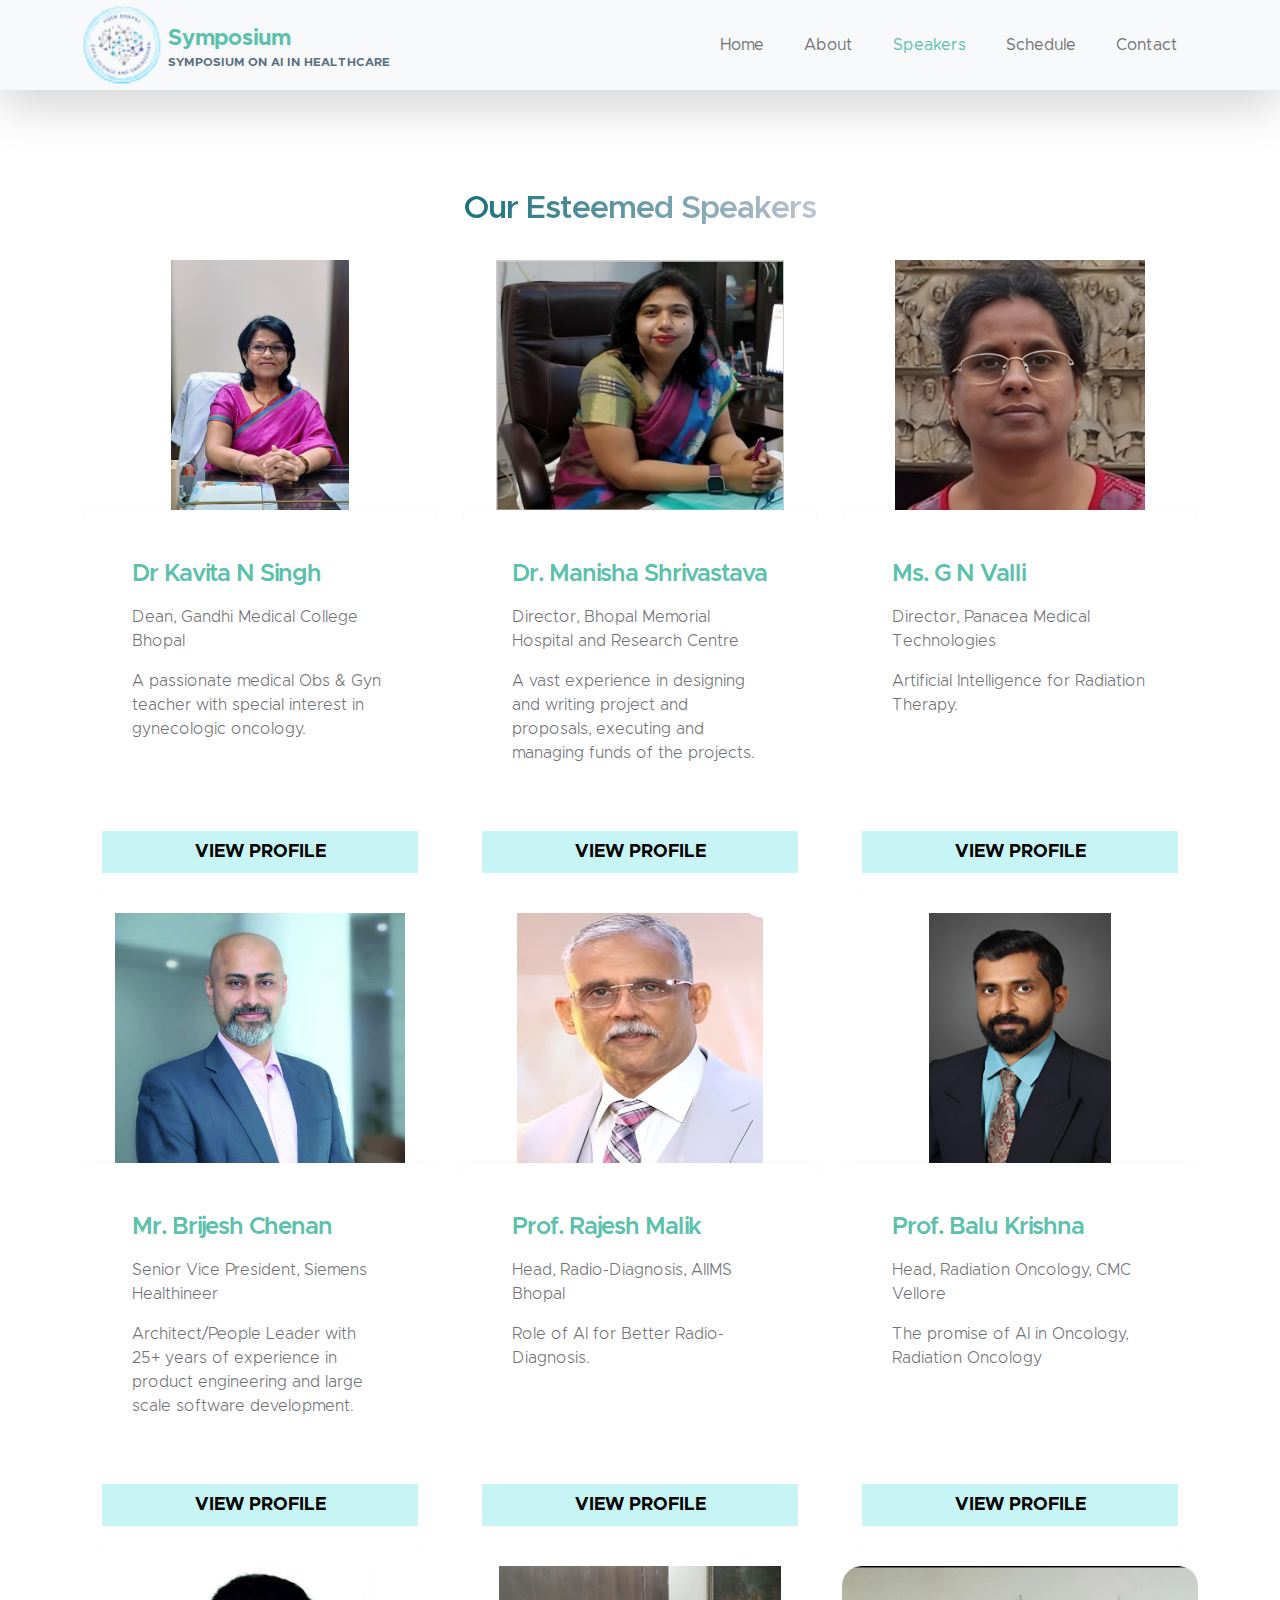
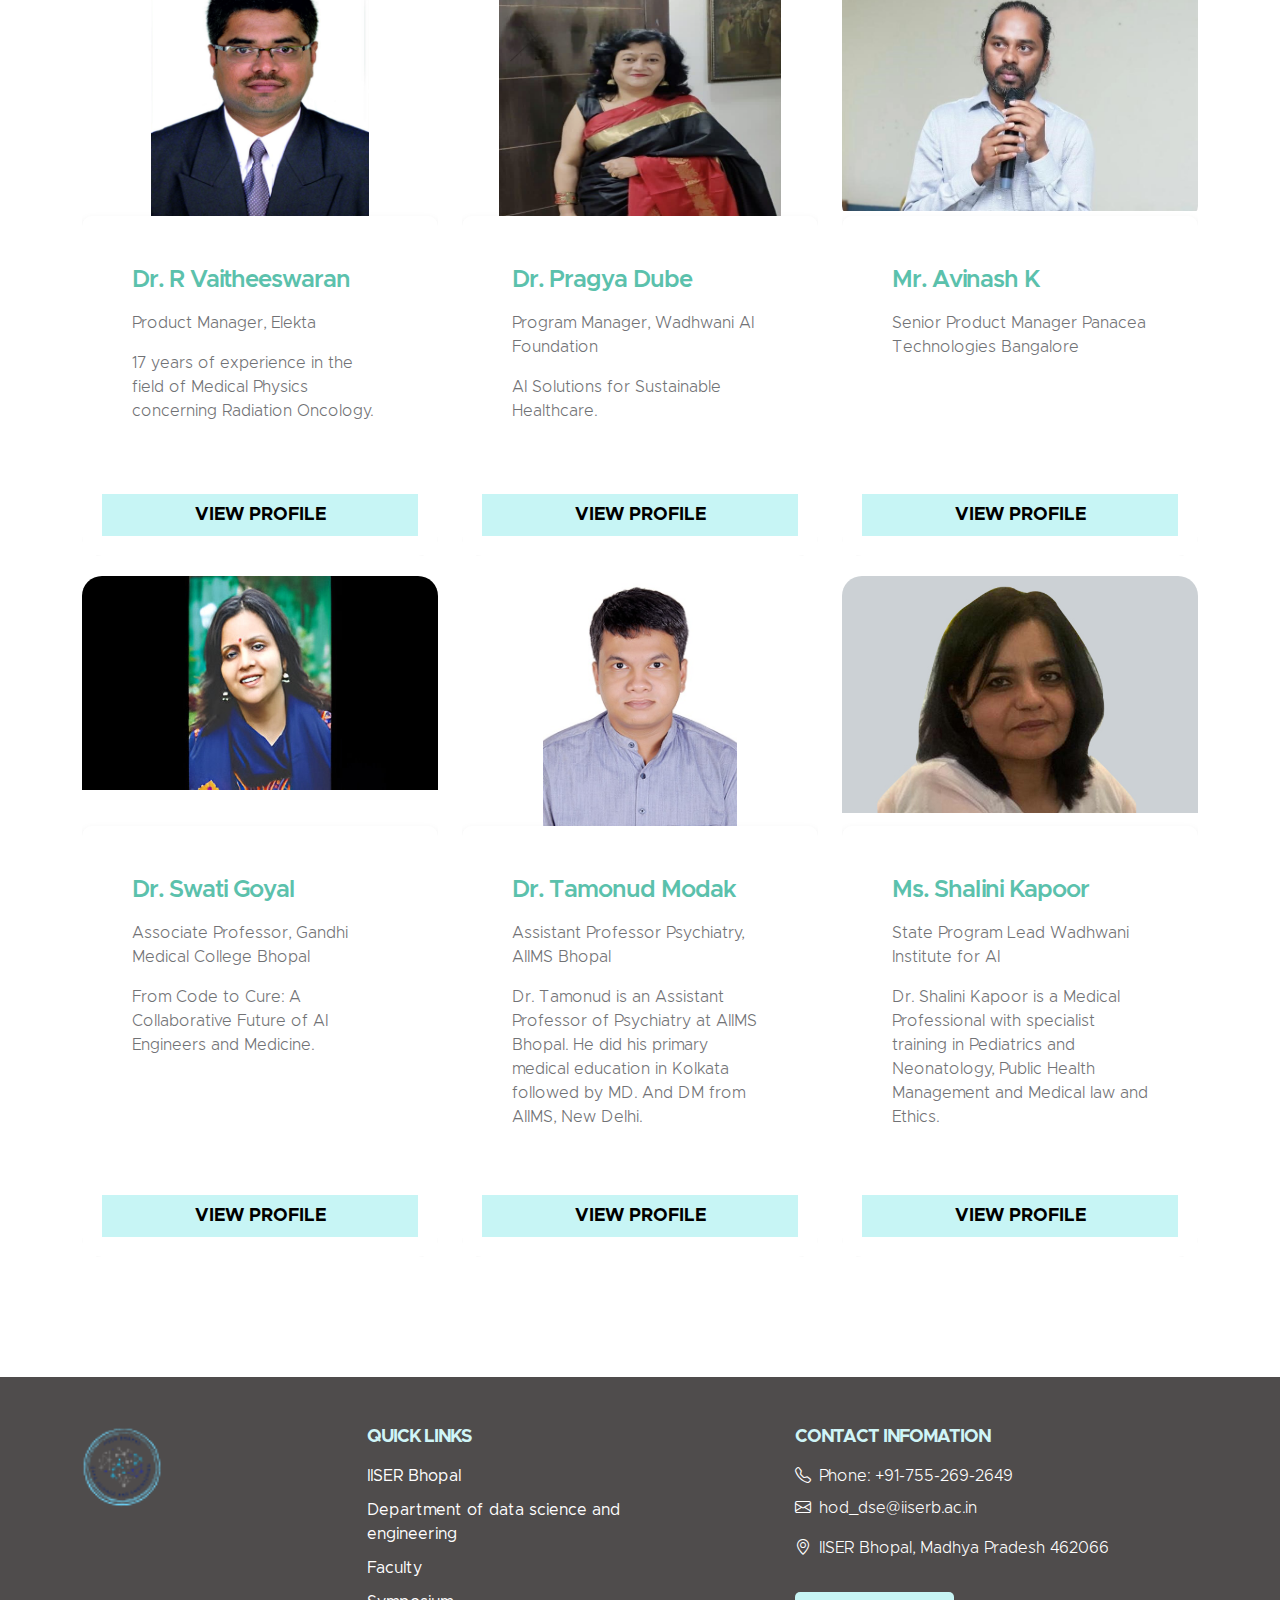
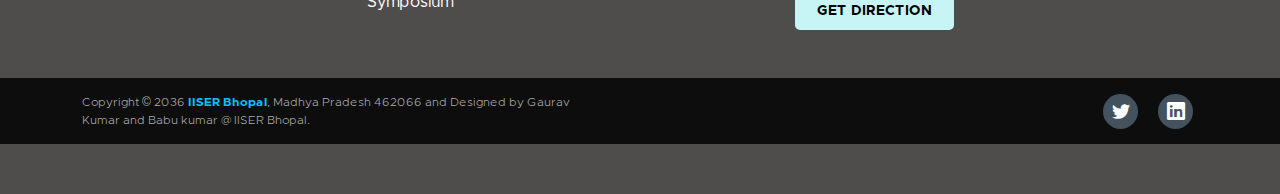
<file: speakers.html>
<!DOCTYPE html>
<html lang="en">
<head>
    <meta charset="UTF-8">
    <meta name="viewport" content="width=device-width, initial-scale=1.0">
    <title>Speakers | Symposium on AI in Healthcare</title>

    <!-- CSS FILES -->
    <link href="css/bootstrap.min.css" rel="stylesheet">
    <link href="css/bootstrap-icons.css" rel="stylesheet">
    <link href="css/templatemo-kind-heart-charity.css" rel="stylesheet">

</head>
<body>

    <!-- Navigation Bar -->
    <nav class="navbar navbar-expand-lg bg-light shadow-lg">
        <div class="container">
            <a class="navbar-brand" href="index.html">
                <img src="images/dse@iiserb.png" class="logo img-fluid" alt="Symposium">
                <span>
                    Symposium
                    <small>Symposium on AI in Healthcare</small>
                </span>
            </a>

            <button class="navbar-toggler" type="button" data-bs-toggle="collapse" data-bs-target="#navbarNav" aria-controls="navbarNav" aria-expanded="false" aria-label="Toggle navigation">
                <span class="navbar-toggler-icon"></span>
            </button>

            <div class="collapse navbar-collapse" id="navbarNav">
                <ul class="navbar-nav ms-auto">
                    <li class="nav-item">
                        <a class="nav-link" href="index.html">Home</a>
                    </li>
                    <li class="nav-item">
                        <a class="nav-link" href="index.html#section_2">About</a>
                    </li>
                    <li class="nav-item">
                        <a class="nav-link active" href="speakers.html">Speakers</a>
                    </li>
                    <li class="nav-item">
                        <a class="nav-link" href="index.html#section_4">Schedule</a>
                    </li>
                    <li class="nav-item">
                        <a class="nav-link" href="index.html#section_6">Contact</a>
                    </li>
                </ul>
            </div>
        </div>
    </nav>

    <!-- Speakers Section -->
    <section class="section-padding">
        <div class="container">
            <div class="row">
                <div class="col-lg-12 col-12 text-center mb-4 ">
                    <h3 class="gradient-text " >Our Esteemed Speakers</h3>
                </div>

                <!-- Speaker 1 -->
                   <div class="col-lg-4 col-md-6 col-12 mb-4 custom-margin">
                    <div class="custom-block-wrap">
                        <img src="images/speakers/speaker8.jpeg" class="custom-block-image img-fluid" alt="Speaker 6">
                        <div class="custom-block">
                            <div class="custom-block-body">
                                <h5 class="mb-3">Dr Kavita N Singh</h5>
                                <p>Dean, Gandhi Medical
                                    College Bhopal</p>
                                <p>A passionate medical Obs & Gyn teacher with special interest in gynecologic oncology.</p>
                            </div>
                            <a href="https://gmcbhopal.net/en/about-us/messages/dean-message" target="_blank" class="custom-btn btn view-profile-btn">View Profile</a>
                        </div>
                    </div>
                </div>
                <!-- Speaker 2 -->
                     <div class="col-lg-4 col-md-6 col-12 mb-4 custom-margin">
                    <div class="custom-block-wrap">
                        <img src="images/speakers/dr. manisha shrivastav.png" class="custom-block-image img-fluid" alt="Speaker 3">
    
                        <div class="custom-block">
                            <div class="custom-block-body">
                                <h5 class="mb-3">Dr. Manisha Shrivastava</h5>
                                <p>Director, Bhopal Memorial
                                    Hospital and Research Centre</p>
                                <p>A vast experience in designing and writing project and proposals, executing and managing funds of the
                                    projects.</p>
                            </div>
                            <a href="https://bmhrc.ac.in/content/3801_1_Director.aspx" target="_blank" class="custom-btn btn view-profile-btn">View Profile</a>
                        </div>
                    </div>
                </div>
                <!-- Speaker 3 -->
                  <div class="col-lg-4 col-md-6 col-12 mb-4 custom-margin">
                    <div class="custom-block-wrap">
                        <img src="images/speakers/png.png" class="custom-block-image img-fluid" alt="Speaker 5">
                        <div class="custom-block">
                            <div class="custom-block-body">
                                <h5 class="mb-3">Ms. G N Valli</h5>
                                <p>Director, Panacea
                                    Medical Technologies</p>
                                <p>Artificial Intelligence for Radiation Therapy.</p>
                            </div>
                            <a href="https://www.panaceamedical.in/history/" target="_blank" class="custom-btn btn view-profile-btn">View Profile</a>
                        </div>
                    </div>
                </div>
                  <!-- Speaker 4 -->
                   <div class="col-lg-4 col-md-6 col-12 mb-4 custom-margin">
                    <div class="custom-block-wrap">
                        <img src="images/speakers/chenna.png" class="custom-block-image img-fluid" alt="Speaker 3">
    
                        <div class="custom-block">
                            <div class="custom-block-body">
                                <h5 class="mb-3">Mr. Brijesh Chenan</h5>
                                <p>Senior Vice President, Siemens Healthineer</p>
                                <p>Architect/People Leader with 25+ years of experience in product engineering and large scale software development.</p>
                            </div>
                            <a href="https://in.linkedin.com/in/brijeshchenan" target="_blank" class="custom-btn btn view-profile-btn">View Profile</a>
                        </div>
                    </div>
                </div>
                <!-- Speaker 5 -->
                    <div class="col-lg-4 col-md-6 col-12 mb-4 custom-margin">
                    <div class="custom-block-wrap">
                        <img src="images/speakers/speaker7.jpg" class="custom-block-image img-fluid" alt="Speaker 6">
                        <div class="custom-block">
                            <div class="custom-block-body">
                                <h5 class="mb-3">Prof. Rajesh Malik</h5>
                                <p>Head, Radio-Diagnosis,
                                    AIIMS Bhopal</p>
                                <p>Role of AI for Better Radio-Diagnosis.</p>
                            </div>
                            <a href="https://aiimsbhopal.edu.in/index_controller/facultyDetails?sid=53&id=56" target="_blank" class="custom-btn btn view-profile-btn">View Profile</a>
                        </div>
                    </div>
                </div>
                <!-- Speaker 6 -->
                <div class="col-lg-4 col-md-6 col-12 mb-4 custom-margin">
                    <div class="custom-block-wrap">
                        <img src="images/speakers/Balu-Krishna (1).png" class="custom-block-image img-fluid" alt="Speaker 2">
    
                        <div class="custom-block">
                            <div class="custom-block-body">
                                <h5 class="mb-3">Prof. Balu Krishna</h5>
                                <p>Head, Radiation Oncology,
                                    CMC Vellore
                                    </p>
                                <p>The promise of AI in Oncology, Radiation Oncology</p>
                            </div>
                            <a href="https://www.cmch-vellore.edu/balu-krishna-s/" target="_blank" class="custom-btn btn view-profile-btn">View Profile</a>
                        </div>
                    </div>
                </div>
                  <!-- Speaker 7 -->
                      <div class="col-lg-4 col-md-6 col-12 mb-4 custom-margin">
                    <div class="custom-block-wrap">
                        <img src="images/speakers/Vaitheeswaran.png" class="custom-block-image img-fluid" alt="Speaker 3">
    
                        <div class="custom-block">
                            <div class="custom-block-body">
                                <h5 class="mb-3">Dr. R Vaitheeswaran</h5>
                                <p>Product Manager, Elekta</p>
                                <p> 17 years of experience in the field of Medical Physics concerning Radiation Oncology.</p>
                            </div>
                            <a href="https://www.linkedin.com/in/vaitheeswaran-r-30061220/" target="_blank" class="custom-btn btn view-profile-btn">View Profile</a>
                        </div>
                    </div>
                </div>
                   <!-- Speaker 8 -->
                     <div class="col-lg-4 col-md-6 col-12 mb-4 custom-margin">
                    <div class="custom-block-wrap">
                        <img src="images/speakers/Pragya.png" class="custom-block-image img-fluid" alt="Speaker 3">
    
                        <div class="custom-block">
                            <div class="custom-block-body">
                                <h5 class="mb-3">Dr. Pragya Dube</h5>
                                <p>Program Manager, Wadhwani
                                    AI Foundation</p>
                                <p>AI Solutions for Sustainable Healthcare.</p>
                            </div>
                            <a href="https://www.wadhwaniai.org/team/pragya-dube/" target="_blank" class="custom-btn btn view-profile-btn">View Profile</a>
                        </div>
                    </div>
                </div>
                <!-- Speaker 9 -->
                  <div class="col-lg-4 col-md-6 col-12 mb-4 custom-margin">
                    <div class="custom-block-wrap">
                        <img src="images/speakers/avinash.jpg" class="custom-block-image img-fluid" alt="Speaker 6">
                        <div class="custom-block">
                            <div class="custom-block-body">
                                <h5 class="mb-3">Mr. Avinash K
                                </h5>
                                <p>Senior Product Manager Panacea Technologies Bangalore</p>
                            </div>
                            <a href="https://in.linkedin.com/in/avinash-rao-kuppa-a25a015a" target="_blank" class="custom-btn btn view-profile-btn">View Profile</a>
                        </div>
                    </div>
                </div>
                <!-- Speaker 10 -->
                   <div class="col-lg-4 col-md-6 col-12 mb-4 custom-margin">
                    <div class="custom-block-wrap">
                        <img src="images/speakers/Dr. Swati Goyal.jpg" class="custom-block-image img-fluid" alt="Speaker 4">
                        <div class="custom-block">
                            <div class="custom-block-body">
                                <h5 class="mb-3">Dr. Swati Goyal</h5>
                                <p>Associate Professor, Gandhi
                                    Medical College Bhopal
                                    </p>
                                <p>From Code to Cure: A Collaborative Future of AI Engineers and Medicine.</p>
                            </div>
                            <a href="https://www.linkedin.com/in/swati-goyal-2100a9127/?originalSubdomain=in" target="_blank" class="custom-btn btn view-profile-btn">View Profile</a>
                        </div>
                    </div>
                </div>
                <!-- Speaker 11 -->
                      <div class="col-lg-4 col-md-6 col-12 mb-4 custom-margin">
                    <div class="custom-block-wrap">
                        <img src="images/speakers/speaker12.jpg" class="custom-block-image img-fluid" alt="Speaker 6">
                        <div class="custom-block">
                            <div class="custom-block-body">
                                <h5 class="mb-3">Dr. Tamonud Modak</h5>
                                <p>Assistant Professor Psychiatry, AIIMS Bhopal</p>
                                <p> Dr. Tamonud is an Assistant Professor of Psychiatry at AIIMS Bhopal. He did his primary medical education in Kolkata followed by MD. And DM from AIIMS, New Delhi.</p>
                            </div>
                            <a href="https://aiimsbhopal.edu.in/index_controller/facultyDetails?sid=295&id=56" target="_blank" class="custom-btn btn view-profile-btn">View Profile</a>
                        </div>
                    </div>
                </div>
                <!-- Speaker 12 -->
                    <div class="col-lg-4 col-md-6 col-12 mb-4 custom-margin">
                    <div class="custom-block-wrap">
                        <img src="images/speakers/Ms Shalini Kapoor.jpg" class="custom-block-image img-fluid" alt="Speaker 3">
    
                        <div class="custom-block">
                            <div class="custom-block-body">
                                <h5 class="mb-3">Ms. Shalini Kapoor</h5>
                                <p>State Program Lead Wadhwani Institute for AI </p>
                                <p>Dr. Shalini Kapoor is a Medical Professional with specialist training in Pediatrics and Neonatology, Public Health Management and Medical law and Ethics. </p>
                            </div>
                            <a href="https://wishfoundationindia.org/ho-state-team/#1721213797013-a5ffdf0d-88a1" target="_blank" class="custom-btn btn view-profile-btn">View Profile</a>
                        </div>
                    </div>
                </div>
                

            </div>
        </div>
    </section>

    <!-- Footer -->
    
    <footer class="site-footer"  id="section_6">
        <div class="container">
            <div class="row">
                <div class="col-lg-3 col-12 mb-4">
                    <img src="images/dse@iiserb.png" class="logo img-fluid" alt="">
                </div>

                <div class="col-lg-4 col-md-6 col-12 mb-4">
                    <h5 class="site-footer-title mb-3">Quick Links</h5>

                    <ul class="footer-menu">
                        <li class="footer-menu-item"><a href="https://www.iiserb.ac.in/" target="_blank" class="footer-menu-link">IISER Bhopal</a></li>

                        <li class="footer-menu-item"><a href="https://dse.iiserb.ac.in/" target="_blank" class="footer-menu-link">Department of data science and engineering</a></li>

                        <li class="footer-menu-item"><a href="https://dse.iiserb.ac.in/people.php" class="footer-menu-link">Faculty</a></li>
                        <li class="footer-menu-item"><a href="#" class="footer-menu-link">Symposium</a></li>
                    </ul>
                </div>

                <div class="col-lg-4 col-md-6 col-12 mx-auto">
                    <h5 class="site-footer-title mb-3">Contact Infomation</h5>

                    <p class="text-white d-flex mb-2">
                        <i class="bi-telephone me-2"></i>

                        <a href="tel: 755-269-2649" class="site-footer-link">
                            Phone: +91-755-269-2649
                        </a>
                    </p>

                    <p class="text-white d-flex">
                        <i class="bi-envelope me-2"></i>

                        <a href="mailto: hod_dse@iiserb.ac.in" class="site-footer-link">
                            hod_dse@iiserb.ac.in
                        </a>
                    </p>

                    <p class="text-white d-flex mt-3">
                        <i class="bi-geo-alt me-2"></i>
                        IISER Bhopal, Madhya Pradesh 462066
                    </p>

                    <a href="https://maps.app.goo.gl/sz36wNrEyHTFZ72C7" target="_blank" class="custom-btn btn mt-3">Get Direction</a>
                </div>
            </div>
        </div>

        <div class="site-footer-bottom">
            <div class="container">
                <div class="row align-items-center">
            
                    <!-- Left: Copyright & Designer Info -->
                    <div class="col-lg-6 col-md-7 col-12 text-md-start text-center">
                        <p class="copyright-text mb-0">
                            Copyright © 2036 <a href="https://www.iiserb.ac.in/" target="_blank">IISER Bhopal</a>, 
                            Madhya Pradesh 462066 and Designed by Gaurav Kumar and Babu kumar @ IISER Bhopal.
                        </p>
                    </div>
            
                    <!-- Right: Social Media Links (Aligned to Right) -->
                    <div class="col-lg-6 col-md-5 col-12 d-flex justify-content-md-end justify-content-center align-items-center">
                        <ul class="social-icon">
                            <li class="social-icon-item">
                                <a href="https://twitter.com/officedse" class="social-icon-link bi-twitter"></a>
                            </li>
                            <li class="social-icon-item">
                                <a href="https://dse.iiserb.ac.in/#" class="social-icon-link bi-linkedin"></a>
                            </li>
                        </ul>
                    </div>
            
                </div>
            </div>
            
        </div>
    </footer>

    <!-- JAVASCRIPT FILES -->
    <script src="js/jquery.min.js"></script>
    <script src="js/bootstrap.min.js"></script>
</body>
</html>
</file>
<file: css/templatemo-kind-heart-charity.css>
/*

TemplateMo 581 Kind Heart Charity

https://templatemo.com/tm-581-kind-heart-charity

*/



@font-face {
    font-family: 'Metropolis';
    src: url('../fonts/Metropolis/Metropolis-Regular.woff2') format('woff2'),
        url('../fonts/Metropolis/Metropolis-Regular.woff') format('woff');
    font-weight: normal;
    font-style: normal;
    font-display: swap;
}

@font-face {
    font-family: 'Metropolis';
    src: url('../fonts/Metropolis/Metropolis-Light.woff2') format('woff2'),
        url('../fonts/Metropolis/Metropolis-Light.woff') format('woff');
    font-weight: 300;
    font-style: normal;
    font-display: swap;
}

@font-face {
    font-family: 'Metropolis';
    src: url('../fonts/Metropolis/Metropolis-SemiBold.woff2') format('woff2'),
        url('../fonts/Metropolis/Metropolis-SemiBold.woff') format('woff');
    font-weight: 600;
    font-style: normal;
    font-display: swap;
}

@font-face {
    font-family: 'Metropolis';
    src: url('../fonts/Metropolis/Metropolis-Bold.woff2') format('woff2'),
        url('../fonts/Metropolis/Metropolis-Bold.woff') format('woff');
    font-weight: bold;
    font-style: normal;
    font-display: swap;
}

/*---------------------------------------
  CUSTOM PROPERTIES ( VARIABLES )             
-----------------------------------------*/
:root {
  --white-color:                  #ffffff;
  --primary-color:                #5bc1ac;
  --secondary-color:              #5a6f80;
  --section-bg-color:             #f0f8ff;
  --site-footer-bg-color:         #44525d;
  --custom-btn-bg-color:          #597081;
  --custom-btn-bg-hover-color:    #5bc1ac;
  --dark-color:                   #000000;
  --p-color:                      #717275;
  --border-color:                 #e9eaeb;

  --body-font-family:             'Metropolis', sans-serif;

  --h1-font-size:                 52px;
  --h2-font-size:                 46px;
  --h3-font-size:                 32px;
  --h4-font-size:                 28px;
  --h5-font-size:                 24px;
  --h6-font-size:                 22px;
  --p-font-size:                  16px;
  --btn-font-size:                18px;
  --copyright-font-size:          14px;

  --border-radius-large:          100px;
  --border-radius-medium:         20px;
  --border-radius-small:          10px;

  --font-weight-light:            300;
  --font-weight-normal:           400;
  --font-weight-semibold:         600;
  --font-weight-bold:             700;
}

body {
  background-color: var(--white-color);
  font-family: var(--body-font-family); 
}


/*---------------------------------------
  TYPOGRAPHY               
-----------------------------------------*/

h2,
h3,
h4,
h5,
h6 {
  color: var(--dark-color);
}

h1,
h2,
h3,
h4,
h5,
h6 {
  font-weight: var(--font-weight-semibold);
  letter-spacing: -1px;
}

h1 {
  font-size: var(--h1-font-size);
  font-weight: var(--font-weight-bold);
  letter-spacing: -2px;
}

h2 {
  color: var(--secondary-color);
  font-size: var(--h2-font-size);
  letter-spacing: -2px;
}

h3 {
  font-size: var(--h3-font-size);
}

h4 {
  font-size: var(--h4-font-size);
}

h5 {
  color: var(--primary-color);
  font-size: var(--h5-font-size);
}

h6 {
  font-size: var(--h6-font-size);
}

p {
  color: var(--p-color);
  font-size: var(--p-font-size);
  font-weight: var(--font-weight-light);
}

ul li {
  color: var(--p-color);
  font-size: var(--p-font-size);
  font-weight: var(--font-weight-normal);
}

a, 
button {
  touch-action: manipulation;
  transition: all 0.3s;
}

a {
  color: var(--p-color);
  text-decoration: none;
}

a:hover {
  color: var(--primary-color);
}

b,
strong {
  font-weight: var(--font-weight-bold);
}

.custom-p-heading{
  font-size: 36px;
  font-weight: var(--font-weight-bold);
}
/*---------------------------------------
  SECTION               
-----------------------------------------*/
.schedule-list {
  list-style: none;
  padding: 0;
  margin: 0;
  max-height: 447px; /* Adjust height as needed */
    overflow-y: auto; /* Enables vertical scrolling */
    padding-right: 10px; /* Prevents content from hiding under scrollbar */
    scrollbar-width: thin; /* Makes scrollbar smaller */
    scrollbar-color: #888 #f1f1f1; /* Custom scrollbar color */
}


.schedule-item {
  display: flex;
  align-items: flex-start;
  background: #1e1e1eab;
  padding: 15px;
  margin-bottom: 15px;
  border-radius: 10px;
  border-left: 5px solid #2ad57c;; /* Highlight color */
  transition: all 0.3s ease-in-out;
}

.schedule-item:hover {
  background: rgb(0, 0, 0);
}

.schedule-time {
  font-weight: bold;
  color:#38ebff; /* Yellow accent */
  font-size: 16px;
  width: 90px;
  flex-shrink: 0;
}

.schedule-details {
  /* margin-left: 15px; */
  width: 100%;
}

.schedule-details h4 {
  font-size: 18px;
  color: white;
  margin-bottom: 5px;
}

.schedule-details p {
  font-size: 14px;
  color: #ddd;
  margin: 0;
}
/* Venue Section */
.venue-block {
  background: rgba(255, 255, 255, 0.1); /* Subtle transparent background */
  padding: 20px;
  border-radius: 12px;
  text-align: center;
  transition: all 0.3s ease-in-out;
  box-shadow: 0px 4px 10px rgba(0, 0, 0, 0.2);
}

.venue-block:hover {
  background: rgba(255, 255, 255, 0.2);
  transform: translateY(-5px);
}

/* Venue Image */
.venue-image {
  border-radius: 10px;
  width: 100%;
  max-height: 250px;
  object-fit: cover;
  box-shadow: 0px 3px 8px rgba(0, 0, 0, 0.3);
}

/* Venue Title */
.venue-title {
  font-size: 22px;
  color: #ffcc00;
  margin-bottom: 10px;
  font-weight: bold;
}

/* Venue Location */
.venue-location {
  font-size: 16px;
  color: #ddd;
  font-style: italic;
  margin-bottom: 10px;
  font-weight: bold;
}

/* Venue Description */
.venue-description {
  font-size: 14px;
  color: white;
  line-height: 1.6;
  margin-bottom: 15px;
}

/* View on Map Button */
.custom-btn {
  background: #ffcc00;
  color: #000;
  font-weight: bold;
  padding: 10px 20px;
  border-radius: 5px;
  transition: all 0.3s ease-in-out;
}

.custom-btn:hover {
  background: #e6b800;
  color: #000;
}

.section-padding {
  padding-top: 100px;
  padding-bottom: 100px;
}

.section-bg {
  background-color: var(--section-bg-color);
}

.section-overlay {
  background: rgba(0, 0, 0, 0.35);
  position: absolute;
  top: 0;
  left: 0;
  pointer-events: none;
  width: 100%;
  height: 100%;
}

.section-overlay + .container {
  position: relative;
}


/*---------------------------------------
  CUSTOM BLOCK               
-----------------------------------------*/
.custom-block-wrap {
  background: var(--white-color);
  border-radius: var(--border-radius-medium);
  position: relative;
  overflow: hidden;
  transition: all 0.5s;
  display: block;
}

.custom-block-wrap:hover {
  box-shadow: 0 1rem 3rem rgba(0,0,0,.175);
}

.custom-block-body {
  padding: 30px;
}

.custom-block-image {
  width: 100%; /* Makes all images responsive */
  height: 250px; /* Set a fixed height */
  object-fit: contain; /* Ensures the full image is visible without cropping */
  object-position: top; /* Aligns the image from the top */
  border-radius: 10px; /* Optional: Adds rounded corners */
  display: block; /* Removes extra spacing under the image */
}
.custom-block-wrap {
  display: flex;
  flex-direction: column; /* Ensures consistent stacking */
  height: 100%;
  margin-bottom: 20px; /* Makes each block equal height */
}

.custom-block {
  flex-grow: 1; /* Ensures all blocks stretch evenly */
  display: flex;
  flex-direction: column;
  justify-content: space-between; /* Ensures proper spacing */
  padding: 20px;
  background: #ffffff;
  border-radius: 10px;
  box-shadow: 0px 4px 8px rgba(0, 0, 0, 0.1);
  min-height: 320px;
  /* Ensures a minimum height for consistency */
}
.custom-margin {
  margin-bottom: 20px !important;
}


.custom-block-body {
  flex-grow: 1; /* Makes all text sections expand equally */
}

.custom-btn {
  align-self: center; /* Ensures button stays at bottom */
  margin-top: auto; /* Pushes button to bottom */
}

.gradient-text {
  background: linear-gradient(to right,#15727d, #bdc3d1); /* Blue to White gradient */
  -webkit-background-clip: text; /* Clips background to text */
  -webkit-text-fill-color: transparent; /* Makes text transparent to show gradient */
  display: inline-block; /* Ensures gradient applies properly */
}



.custom-block .custom-btn {
  border-radius: 0;
  display: block;
}


/*---------------------------------------
  PROGRESS BAR               
-----------------------------------------*/
.progress {
  background: var(--border-color);
  height: 5px;
}

.progress-bar {
  background: var(--secondary-color);
}


/*---------------------------------------
  CUSTOM ICON COLOR               
-----------------------------------------*/
.custom-icon {
  color: var(--secondary-color);
}


/*---------------------------------------
  CUSTOM LIST               
-----------------------------------------*/
.custom-list {
  margin-bottom: 0;
  padding-left: 0;
}

.custom-list-item {
  list-style: none;
  margin-top: 10px;
  margin-bottom: 10px;
}


/*---------------------------------------
  CUSTOM TEXT BOX               
-----------------------------------------*/
.custom-text-box {
  background: var(--white-color);
  border-radius: var(--border-radius-medium);
  margin-bottom: 24px;
  padding: 40px;
}

.custom-text-box-image {
  border-radius: var(--border-radius-medium);
  width: 100%;
  height: 100%;
  object-fit: cover;
}

.custom-text-box-icon {
  background: var(--section-bg-color);
  border-radius: var(--border-radius-large);
  color: var(--secondary-color);
  font-size: var(--h6-font-size);
  text-align: center;
  display: inline-block;
  vertical-align: middle;
  width: 25px;
  height: 25px;
  line-height: 30px;
}


/*---------------------------------------
  AVATAR IMAGE - TESTIMONIAL, AUTHOR               
-----------------------------------------*/
.avatar-image {
  border-radius: var(--border-radius-large);
  width: 65px;
  height: 65px;
  object-fit: cover;
}


/*---------------------------------------
  CUSTOM BUTTON               
-----------------------------------------*/
.custom-btn {
  background: var(--secondary-color);
  border: 2px solid transparent;
  border-radius: var(--border-radius-large);
  color: var(--white-color);
  font-size: var(--btn-font-size);
  font-weight: var(--font-weight-normal);
  line-height: normal;
  padding: 15px 25px;
}

.navbar-expand-lg .navbar-nav .nav-link.custom-btn {
  color: var(--custom-btn-bg-color);
  margin-top: 8px;
  padding: 12px 25px;
}

.custom-btn:hover {
  background: var(--primary-color);
  color: var(--white-color);
}

.custom-border-btn {
  background: transparent;
  border: 2px solid var(--custom-btn-bg-color);
  color: var(--primary-color);
}

.navbar-expand-lg .navbar-nav .nav-link.custom-btn:hover,
.custom-border-btn:hover {
  background: var(--custom-btn-bg-hover-color);
  border-color: transparent;
  color: var(--white-color);
}


/*---------------------------------------
  NAVIGATION              
-----------------------------------------*/
.navbar {
  background: var(--white-color);
  z-index: 9;
  padding-top: 0;
  padding-bottom: 0;
}

.navbar-brand {
  color: var(--primary-color);
  font-size: var(--h6-font-size);
  font-weight: var(--font-weight-bold);
}

.navbar-brand span {
  display: inline-block;
  vertical-align: middle;
}

.navbar-brand small {
  color: var(--secondary-color);
  display: block;
  font-size: 12px;
  line-height: normal;
  text-transform: uppercase;
}

.logo {
  width: 80px;
  height: auto;
}

.navbar-expand-lg .navbar-nav .nav-link {
  margin-right: 0;
  margin-left: 0;
  padding: 20px;
}

.navbar-nav .nav-link {
  display: inline-block;
  color: var(--p-color);
  font-size: var(--p-font-size);
  font-weight: var(--font-weight-medium);
  position: relative;
  padding-top: 15px;
  padding-bottom: 15px;
}

.navbar-nav .nav-link.active, 
.navbar-nav .nav-link:hover {
  background: transparent;
  color: var(--primary-color);
}

.dropdown-menu {
  background: var(--white-color);
  box-shadow: 0 1rem 3rem rgba(0,0,0,.175);
  border: 0;
  max-width: 50px;
  padding: 0;
  margin-top: 20px;
}

.dropdown-item {
  display: inline-block;
  color: var(--p-bg-color);
  font-size: var(--menu-font-size);
  font-weight: var(--font-weight-medium);
  position: relative;
  padding-top: 10px;
  padding-bottom: 10px;
}

.dropdown-menu li:last-child .dropdown-item {
  padding-top: 0;
}

.dropdown-item.active, 
.dropdown-item:active,
.dropdown-item:focus, 
.dropdown-item:hover {
  background: transparent;
  color: var(--primary-color);
}

.dropdown-toggle::after {
  content: "\f282";
  display: inline-block;
  font-family: bootstrap-icons !important;
  font-size: var(--copyright-font-size);
  font-style: normal;
  font-weight: normal !important;
  font-variant: normal;
  text-transform: none;
  line-height: 1;
  vertical-align: -.125em;
  -webkit-font-smoothing: antialiased;
  -moz-osx-font-smoothing: grayscale;
  position: relative;
  left: 2px;
  border: 0;
}

@media screen and (min-width: 992px) {
  .dropdown:hover .dropdown-menu {
    display: block;
    margin-top: 0;
  }
}

.navbar-toggler {
  border: 0;
  padding: 0;
  cursor: pointer;
  margin: 0;
  width: 30px;
  height: 35px;
  outline: none;
}

.navbar-toggler:focus {
  outline: none;
  box-shadow: none;
}

.navbar-toggler[aria-expanded="true"] .navbar-toggler-icon {
  background: transparent;
}

.navbar-toggler[aria-expanded="true"] .navbar-toggler-icon:before,
.navbar-toggler[aria-expanded="true"] .navbar-toggler-icon:after {
  transition: top 300ms 50ms ease, -webkit-transform 300ms 350ms ease;
  transition: top 300ms 50ms ease, transform 300ms 350ms ease;
  transition: top 300ms 50ms ease, transform 300ms 350ms ease, -webkit-transform 300ms 350ms ease;
  top: 0;
}

.navbar-toggler[aria-expanded="true"] .navbar-toggler-icon:before {
  transform: rotate(45deg);
}

.navbar-toggler[aria-expanded="true"] .navbar-toggler-icon:after {
  transform: rotate(-45deg);
}

.navbar-toggler .navbar-toggler-icon {
  background: var(--dark-color);
  transition: background 10ms 300ms ease;
  display: block;
  width: 30px;
  height: 2px;
  position: relative;
}

.navbar-toggler .navbar-toggler-icon:before,
.navbar-toggler .navbar-toggler-icon:after {
  transition: top 300ms 350ms ease, -webkit-transform 300ms 50ms ease;
  transition: top 300ms 350ms ease, transform 300ms 50ms ease;
  transition: top 300ms 350ms ease, transform 300ms 50ms ease, -webkit-transform 300ms 50ms ease;
  position: absolute;
  right: 0;
  left: 0;
  background: var(--dark-color);
  width: 30px;
  height: 2px;
  content: '';
}

.navbar-toggler .navbar-toggler-icon::before {
  top: -8px;
}

.navbar-toggler .navbar-toggler-icon::after {
  top: 8px;
}


/*---------------------------------------
  SITE HEADER              
-----------------------------------------*/
.site-header {
  background: var(--primary-color);
  padding-top: 15px;
  padding-bottom: 10px;
}

.site-header p,
.site-header p a,
.site-header .social-icon-link {
  color: var(--white-color);
  font-size: var(--copyright-font-size);
}

.site-header .social-icon {
  text-align: right;
}

.site-header .social-icon-link {
  background: transparent;
  width: inherit;
  height: inherit;
  line-height: inherit;
  margin-right: 15px;
}


/*---------------------------------------
  HERO & HERO SLIDE         
-----------------------------------------*/
.hero-section-full-height {
  height: 680px;
  min-height: 680px;
  position: relative;
}

.carousel:hover .carousel-control-next-icon, 
.carousel:hover .carousel-control-prev-icon {
  opacity: 1;
}

#hero-slide .carousel-item {
  height: 680px;
  min-height: 680px;
}

#hero-slide .carousel-caption {
  background: var(--white-color);
  clip-path: polygon(100% 100%, 100% 150px, 0 100%);
  color: var(--secondary-color);
  top: 1px;
  bottom: -1px;
  right: 0;
  left: auto;
  text-align: right;
  min-width: 680px;
  min-height: 680px;
  padding: 95px 16px 23px 100px;
}

.carousel-image {
  display: block;
  width: 100%;
  min-height: 680px;
}

#hero-slide .carousel-indicators-wrap {
  position: absolute;
  bottom: 0;
  right: 0;
  left: 0;
}

#hero-slide .carousel-indicators {
  margin-right: 0;
  margin-left: 22px;
  justify-content: inherit;
}

.carousel-control-next, 
.carousel-control-prev {
  opacity: 1;
}

.carousel-control-next-icon, 
.carousel-control-prev-icon {
  background-color: var(--secondary-color);
  border-radius: var(--border-radius-large);
  background-size: 60% 60%;
  width: 80px;
  height: 80px;
  opacity: 0;
  transition: all 0.5s;
}

.carousel-control-next-icon:hover, 
.carousel-control-prev-icon:hover {
  background-color: var(--primary-color);
}


/*---------------------------------------
  FEATURE BLOCK              
-----------------------------------------*/
.featured-block {
  text-align: center;
  transition: all 0.5s ease;
  min-height: 256px;
  padding: 15px;
}

.featured-block:hover {
  background: var(--white-color);
  border-radius: var(--border-radius-medium);
  box-shadow: 0 1rem 3rem rgba(0,0,0,.175);
}

.featured-block:hover .featured-block-image {
  transform: scale(0.75);
}

.featured-block-image {
  display: block;
  margin: auto;
  transition: all 0.5s;
}

.featured-block:hover .featured-block-text {
  margin-top: 0;
}

.featured-block-text {
  color: var(--primary-color);
  font-size: var(--h5-font-size);
  margin-top: 20px;
  transition: all 0.5s;
}


/*---------------------------------------
  ABOUT              
-----------------------------------------*/
.about-section {
  background-repeat: no-repeat;
  background-position: center;
  background-size: cover;
}

.about-image {
  border-radius: var(--border-radius-medium);
  display: block;
  width: 350px;
  height: 400px;
  object-fit: cover;
}

.custom-text-block {
  padding: 60px 40px;
}


/*---------------------------------------
  COUNTER NUMBERS              
-----------------------------------------*/
.counter-thumb {
  margin: 20px;
  margin-bottom: 0;
}

.counter-number,
.counter-text {
  color: var(--secondary-color);
  display: block;
}

.counter-number,
.counter-number-text {
  color: var(--primary-color);
  font-size: var(--h1-font-size);
  font-weight: var(--font-weight-bold);
  line-height: normal;
}


/*---------------------------------------
  VOLUNTEER              
-----------------------------------------*/
.volunteer-section {
  background: var(--secondary-color);
  position: relative;
  overflow: hidden;
}

.volunteer-section::after {
  content: "";
  background: var(--primary-color);
  border-radius: 50%;
  position: absolute;
  bottom: -110px;
  right: -80px;
  width: 324px;
  height: 314px;
}

.volunteer-form {
  background: var(--white-color);
  border-radius: var(--border-radius-medium);
  padding: 50px;
}

.volunteer-image {
  border-radius: 100%;
  display: block;
  margin: auto;
  width: 300px;
  height: 300px;
  object-fit: cover;
}

.volunteer-section .custom-block-body {
  max-width: 440px;
  margin: 0 auto;
}

.volunteer-section .custom-block-body p {
  line-height: 1.7;
}


/*---------------------------------------
  DONATE              
-----------------------------------------*/
.donate-section {
  background-image: url('../images/different-people-doing-volunteer-work.jpg');
  background-repeat: no-repeat;
  background-position: center;
  background-size: cover;
  position: relative;
  padding-top: 150px;
  padding-bottom: 150px;
}

.donate-form {
  background: var(--white-color);
  border-radius: var(--border-radius-medium);
  position: relative;
  overflow: hidden;
  padding: 50px;
}


/*---------------------------------------
  NEWS         
-----------------------------------------*/
.news-detail-header-section {
  background-image: url('../images/news/close-up-volunteer-oganizing-stuff-donation.jpg');
  background-repeat: no-repeat;
  background-position: center;
  background-size: cover;
  position: relative;
  padding-top: 150px;
  padding-bottom: 150px;
}

.news-block-top {
  border-radius: var(--border-radius-medium);
  position: relative;
  overflow: hidden;
}

.news-block-two-col-image-wrap {
  border-radius: var(--border-radius-small);
  position: relative;
  overflow: hidden;
  width: 150px;
  margin-right: 20px;
}

.news-category-block {
  background: var(--secondary-color);
  position: absolute;
  bottom: 0;
  right: 0;
  left: 0;
  padding: 10px 20px;
}

.news-category-block .category-block-link {
  color: var(--white-color);
  margin-right: 10px;
}

.news-block-info {
  padding-top: 10px;
  padding-bottom: 10px;
}

.news-block-title-link {
  color: var(--dark-color);
}

.news-detail-image {
  display: block;
  border-radius: var(--border-radius-medium);
}

blockquote {
  background: var(--section-bg-color);
  border-radius: var(--border-radius-small);
  font-size: var(--h5-font-size);
  font-weight: var(--font-weight-semibold);
  color: var(--site-footer-bg-color);
  margin-top: 30px;
  margin-bottom: 30px;
  padding: 90px 50px 50px 50px;
  text-align: center;
}

blockquote::before {
  content: "“";
  color: var(--custom-btn-bg-color);
  font-size: 100px;
  line-height: 1rem;
  display: block;
}

.author-comment-link {
  font-size: var(--copyright-font-size);
  font-weight: var(--font-weight-semibold);
}

.search-form {
  margin-top: 20px;
}

.category-block,
.subscribe-form {
  margin-top: 40px;
  margin-bottom: 40px;
}

.category-block-link {
  font-size: var(--copyright-font-size);
  margin-top: 5px;
  margin-bottom: 5px;
}

.category-block-link:hover {
  color: var(--primary-color);
}

.badge {
  background: var(--secondary-color);
  border-radius: var(--border-radius-medium);
  font-weight: var(--font-weight-normal);
  line-height: normal;
  padding-bottom: 2px;
}

.tags-block-link {
  border: 1px solid var(--border-color);
  border-radius: var(--border-radius-medium);
  display: inline-block;
  font-size: var(--copyright-font-size);
  line-height: normal;
  margin-right: 10px;
  margin-top: 5px;
  margin-bottom: 5px;
  padding: 8px 15px;
}

.tags-block-link:hover {
  border-color: var(--dark-color);
  color: var(--dark-color);
}

.cta-section {
  position: relative;
  overflow: hidden;
}

.cta-section::before {
  content: "";
  background-color: var(--primary-color);
  border-radius: 50%;
  position: absolute;
  top: -100px;
  left: -30px;
  margin: auto;
  width: 200px;
  height: 200px;
}

.cta-section::after {
  content: "";
  border: 20px solid var(--custom-btn-bg-color);
  border-radius: 50%;
  position: absolute;
  bottom: -100px;
  right: 0;
  left: 0;
  margin: auto;
  width: 150px;
  height: 150px;
}


/*---------------------------------------
  TESTIMONIAL CAROUSEL              
-----------------------------------------*/
.testimonial-section {
  position: relative;
  overflow: hidden;
  text-align: center;
}

.testimonial-section::before {
  content: "";
  background-color: var(--primary-color);
  border-radius: 50%;
  position: absolute;
  top: -100px;
  left: -30px;
  margin: auto;
  width: 250px;
  height: 250px;
}

.testimonial-section::after {
  content: "";
  background: var(--custom-btn-bg-color);
  border-radius: 50%;
  position: absolute;
  bottom: -110px;
  right: -80px;
  width: 350px;
  height: 350px;
}

#testimonial-carousel .carousel-caption {
  position: relative;
  right: 0;
  bottom: 0;
  left: 0;
}

#testimonial-carousel .carousel-title {
  background: var(--section-bg-color);
  line-height: normal;
  margin-bottom: 30px;
}

#testimonial-carousel .carousel-title::before {
  content: open-quote;
  color: var(--p-color);
  font-size: var(--h1-font-size);
  position: relative;
  top: 10px;
  right: 10px;
}

#testimonial-carousel .carousel-title::after {
  content: close-quote;
  color: var(--p-color);
  font-size: var(--h1-font-size);
  position: relative;
  top: 10px;
  left: 10px;
}

#testimonial-carousel .carousel-title {
  quotes: "“" "”" "‘" "’";
}

#testimonial-carousel .carousel-name {
  background: var(--primary-color);
  border-radius: var(--border-radius-medium);
  position: relative;
  overflow: hidden;
  padding: 10px 20px;
}

#testimonial-carousel .carousel-name::before {
  content: "";
  position: absolute;
  top: -10px;
  right: 0;
  left: 0;
  width: 0;
  height: 0;
  margin: auto;
  border-left: 10px solid transparent;
  border-right: 10px solid transparent;
  border-bottom: 10px solid var(--primary-color);
}

.carousel-name-title {
  font-weight: var(--font-weight-semibold);
}

#testimonial-carousel .carousel-indicators {
  position: relative;
  top: 150px;
  bottom: auto;
  margin-top: 50px;
  margin-bottom: 150px;
}

#testimonial-carousel .carousel-indicators li {
  text-indent: inherit;
  background: transparent;
  margin: 0 10px; 
}

#testimonial-carousel .carousel-indicators li,
#testimonial-carousel .carousel-indicators li::before {
  width: 45px;
  height: 45px; 
}

#testimonial-carousel .carousel-indicators .avatar-image {
  width: 45px;
  height: 45px; 
}

#testimonial-carousel .carousel-indicators .active,
#testimonial-carousel .carousel-indicators .active .avatar-image {
  background: transparent;
  width: 50px; 
  height: 50px;
}


/*---------------------------------------
  CONTACT               
-----------------------------------------*/
.contact-section {
  background: var(--white-color);
}

.contact-form {
  background: var(--section-bg-color);
  border-radius: var(--border-radius-small);
  padding: 40px;
}

.contact-info-wrap {
  padding-top: 40px;
}

.contact-image-wrap {
  border-bottom: 1px solid rgba(0, 0, 0, 0.05);
  margin-top: 20px;
  margin-bottom: 30px;
  padding-bottom: 30px;
  width: 100%;
}


/*---------------------------------------
  CUSTOM FORM               
-----------------------------------------*/
.custom-form .form-control,
.input-group-file {
  background-color: var(--section-bg-color);
  box-shadow: none;
  border: 0;
  color: var(--p-color);
  margin-bottom: 24px;
  padding-top: 13px;
  padding-bottom: 13px;
  outline: none;
}

.custom-form .form-control:hover,
.custom-form .form-control:focus {
  border-color: var(--secondary-color);
}

.custom-form label {
  margin-bottom: 10px;
}

.custom-form .form-check-group {
  margin-bottom: 20px;
}

.donate-form .form-check-group-donation-frequency {
  padding-right: 0;
}

.form-check-group-donation-frequency + .form-check-group-donation-frequency {
  padding-right: 12px;
  padding-left: 0;
}

.form-check-group-donation-frequency .form-check-label {
  font-weight: var(--font-weight-semibold);
}

#DonationFrequencyOne {
  border-top-right-radius: 0;
  border-bottom-right-radius: 0;
}

#DonationFrequencyMonthly {
  border-top-left-radius: 0;
  border-bottom-left-radius: 0;
}

.custom-form .form-check-radio {
  position: relative;
  height: 100%;
  padding-left: 0;
}

.custom-form .input-group-text {
  background: var(--secondary-color);
  border: 0;
  color: var(--white-color);
}

.custom-form .form-check-radio .form-check-label {
  position: absolute;
  top: 50%;
  left: 50%;
  transform: translate(-50%, -50%);
  text-align: center;
}

.form-check-radio .form-check-input[type=radio] {
  background-color: var(--section-bg-color);
  border-radius: .25rem;
  border: 0;
  box-shadow: none;
  outline: none;
  width: 100%;
  margin-top: 0;
  margin-left: 0;
  padding: 25px 50px;
  transition: all 0.5s;
}

.form-check-radio .form-check-input:checked[type=radio] {
  background-image: none;
}

.form-check-radio .form-check-input:checked[type=radio] + .form-check-label,
.form-check-radio .form-check-input:hover + .form-check-label,
.form-check-radio .form-check-input:checked + .form-check-label {
  color: var(--white-color);
}

.form-check-radio .form-check-input:hover,
.form-check-radio .form-check-input:checked {
  background-color: var(--secondary-color);
  border-color: var(--white-color);
}

.input-group-file {
  border-radius: .25rem;
  padding: 13px .75rem;
}

.input-group-file input[type=file] {
  width: 0.1px;
  height: 0.1px;
  opacity: 0;
  overflow: hidden;
  position: absolute;
  z-index: -1;
  padding: 0;
}

.input-group-file .input-group-text {
  background: transparent;
  color: inherit;
  margin-bottom: 0;
  padding: 0;
}

.custom-form button[type="submit"] {
  background: var(--custom-btn-bg-color);
  border: none;
  border-radius: var(--border-radius-large);
  color: var(--white-color);
  font-size: var(--p-font-size);
  font-weight: var(--font-weight-semibold);
  transition: all 0.3s;
  margin-bottom: 0;
}

.custom-form button[type="submit"]:hover,
.custom-form button[type="submit"]:focus {
  background: var(--custom-btn-bg-hover-color);
  border-color: transparent;
}


/*---------------------------------------
  CONTACT SEARCH & DONATE & SUBCRIBE FORM              
-----------------------------------------*/
.contact-form .form-control {
  background: var(--white-color);
}

.search-form {
  position: relative;
}

.search-form .form-control {
  padding-right: 50px;
}

.search-form button[type="submit"] {
  background: transparent;
  position: absolute;
  top: 0;
  right: 0;
  color: var(--p-color);
  width: 50px;
  padding: 12px;
}

.search-form button[type="submit"]:hover {
  background: transparent;
  color: var(--dark-color);
}

.subscribe-form {
  background: var(--section-bg-color);
  border-radius: var(--border-radius-small);
  padding: 30px;
}

.subscribe-form .form-control {
  background: var(--white-color);
}

.donate-form .form-control {
  margin-bottom: 0;
}


/*---------------------------------------
  SITE FOOTER              
-----------------------------------------*/
.site-footer {
  background-color: var(--site-footer-bg-color);
  padding-top: 70px;
}

.site-footer-bottom {
  background-color: var(--secondary-color);
  position: relative;
  z-index: 2;
  margin-top: 70px;
  padding-top: 25px;
  padding-bottom: 25px;
}

.site-footer-bottom a {
	color: var(--white-color);
}

.site-footer-bottom a:hover {
	color: #FF6;
}

.site-footer-link {
  color: var(--white-color);
}

.copyright-text {
  color: var(--section-bg-color);
  font-size: var(--copyright-font-size);
  margin-right: 30px;
}

.site-footer .custom-btn {
  font-size: var(--copyright-font-size);
}

.site-footer .custom-btn:hover {
  background: var(--primary-color);
}
.view-profile-btn{
  width: 100%; /* Makes the button span the full width */
  border-radius: 50px; /* Adds rounded edges */
  padding: 12px; /* Adjusts padding for better appearance */
  font-weight: bold; /* Makes text more readable */
  text-align: center; 
}

/*---------------------------------------
  FOOTER MENU               
-----------------------------------------*/
.site-footer {
  background: #2c3e50; /* Dark blue background */
  color: white;
  padding: 20px 0;
  font-size: 14px;
}

.copyright-text a {
  color: #f1c40f; /* Gold-colored link */
  text-decoration: none;
  font-weight: bold;
}

.copyright-text a:hover {
  text-decoration: underline;
}

.social-icon {
  list-style: none;
  padding: 0;
  margin: 0;
  display: flex;
  gap: 15px; /* Space between icons */
}

.social-icon-item {
  display: inline-block;
}

.social-icon-link {
  font-size: 20px;
  color: white;
  transition: 0.3s;
}

.social-icon-link:hover {
  color: #f1c40f; /* Hover color changes to gold */
}


.footer-menu {
  margin: 0;
  padding: 0;
}

.footer-menu-item {
  list-style: none;
  display: block;
}

.footer-menu-link {
  font-size: var(--p-font-size);
  color: var(--white-color);
  display: inline-block;
  vertical-align: middle;
  margin-right: 10px;
  margin-bottom: 5px;
}


/*---------------------------------------
  SOCIAL ICON               
-----------------------------------------*/
.social-icon {
  margin: 0;
  padding: 0;
}

.social-icon-item {
  list-style: none;
  display: inline-block;
  vertical-align: top;
}

.social-icon-link {
  background: var(--site-footer-bg-color);
  border-radius: var(--border-radius-large);
  color: var(--white-color);
  font-size: var(--copyright-font-size);
  display: block;
  margin-right: 5px;
  text-align: center;
  width: 35px;
  height: 35px;
  line-height: 38px;
}

.social-icon-link:hover {
  background: var(--primary-color);
  color: var(--white-color);
}


/*---------------------------------------
  RESPONSIVE STYLES               
-----------------------------------------*/
@media screen and (min-width: 1600px) {
  .featured-block {
    min-height: inherit;
  }

  .volunteer-section::after {
    width: 450px;
    height: 450px;
  }
  
  .volunteer-image {
    width: 350px;
    height: 350px;
  }
}

@media screen and (max-width: 1170px) {
  #hero-slide .carousel-image {
    height: 100%;
    object-fit: cover;
  }
}

@media screen and (max-width: 991px) {
  h1 {
    font-size: 42px;
  }

  h2 {
    font-size: 36px;
  }

  h3 {
    font-size: 32px;
  }

  h4 {
    font-size: 28px;
  }

  h5 {
    font-size: 20px;
  }

  h6 {
    font-size: 18px;
  }

  .section-padding {
    padding-top: 50px;
    padding-bottom: 50px;
  }

  .hero-form {
    padding-bottom: 40px;
  }

  .donate-form {
    padding: 35px;
  }

  .navbar {
    padding-top: 6px;
    padding-bottom: 6px;
  }

  .navbar-expand-lg .navbar-nav {
    padding-bottom: 30px;
  }

  .navbar-expand-lg .navbar-nav .nav-link {
    padding: 8px 20px;
  }
  
  .dropdown:hover .dropdown-menu {
    display: block;
    position: relative;
    margin-top: 5px;
    margin-bottom: 20px;
    left: 20px;
  }

  .site-header .social-icon {
    text-align: left;
    margin-top: 5px;
  }

  .hero-section-full-height {
    height: inherit;
  }

  .carousel:hover .carousel-control-next-icon, 
  .carousel:hover .carousel-control-prev-icon {
    opacity: 1;
  }

  #hero-slide .carousel-item {
    height: inherit;
  }

  .carousel-control-prev {
    left: 12px;
  }

  .carousel-control-next {
    right: 12px;
  }

  .carousel-control-next-icon, 
  .carousel-control-prev-icon {
    opacity: 1;
    width: 60px;
    height: 60px;
  }

  .news-detail-header-section {
    padding-top: 100px;
    padding-bottom: 100px;
  }

  .cta-section::before {
    width: 150px;
    height: 150px;
  }

  .cta-section::after {
    bottom: -60px;
    width: 100px;
    height: 100px;
  }

  .cta-section .row {
    padding-top: 50px;
    padding-bottom: 50px;
  }

  .volunteer-section::after {
    width: 300px;
    height: 300px;
  }

  .testimonial-section::before {
    width: 150px;
    height: 150px;
  }

  .testimonial-section::after {
    width: 200px;
    height: 200px;
  }

  #testimonial-carousel .carousel-caption {
    padding-top: 0;
  }

  blockquote {
    padding: 70px 30px 30px 30px;
  }

  .about-image {
    width: inherit;
    height: 450px;
  }

  .volunteer-image {
    width: 250px;
    height: 250px;
    margin: 0;
  }

  .custom-text-block {
    padding: 20px 0 0 0;
  }

  .custom-text-box,
  .volunteer-form {
    padding: 30px;
  }

  .counter-number, 
  .counter-number-text {
    font-size: var(--h2-font-size);
  }

  .contact-info-wrap {
    padding-top: 0;
  }

  .site-footer {
    padding-top: 50px;
  }

  .copyright-text-wrap {
    justify-content: center;
  }

  .site-footer-bottom {
    text-align: center;
    margin-top: 50px;
  }

  .site-footer-bottom .footer-menu {
    margin-top: 10px;
    margin-bottom: 10px;
  }
}
/* Footer General Styling */
.site-footer {
    background: #4f4c4c; /* Dark background for contrast */
    padding: 50px 0;
    color: #ffffff;
    font-size: 14px;
}

/* Footer Logo */
.site-footer .logo {
    max-width: 180px;
    margin-bottom: 15px;
}

/* Footer Titles */
.site-footer-title {
    font-size: 18px;
    font-weight: bold;
    color: #cff5f7; /* Yellow accent */
    text-transform: uppercase;
}

/* Footer Links */
.footer-menu {
    list-style: none;
    padding: 0;
    margin: 0;
}

.footer-menu-item {
    margin-bottom: 10px;
}

.footer-menu-link {
    text-decoration: none;
    color: #ffffff;
    transition: color 0.3s ease-in-out;
    display: block;
}

.footer-menu-link:hover {
    color: #00c3ff; /* Yellow accent */
    transform: translateX(5px);
}

/* Contact Information */
.site-footer-link {
    color: #ffffff;
    text-decoration: none;
    transition: color 0.3s ease-in-out;
}

.site-footer-link:hover {
    color: #ffcc00;
}

/* Icons */
.bi {
    font-size: 18px;
    color: #ffcc00;
}
#section_3{
  background-color: #e6eef3;
}

/* Footer Button */
.custom-btn {
    display: inline-block;
    padding: 10px 20px;
    background: #c7f5f5;
    color: #000;
    font-weight: bold;
    text-transform: uppercase;
    border-radius: 5px;
    transition: all 0.3s ease-in-out;
}

.custom-btn:hover {
    background: #00c4e6;
    transform: scale(1.05);
}

/* Footer Bottom Section */
.site-footer-bottom {
    background: #0d0d0d;
    padding: 15px 0;
    margin-top: 30px;
    text-align: center;
}

/* Copyright Text */
.copyright-text {
    font-size: 12px;
    color: #aaaaaa;
}

.copyright-text a {
    color:#00c2ff;
    text-decoration: none;
    font-weight: bold;
}

.copyright-text a:hover {
    color: #ffffff;
}

/* Social Icons */
.social-icon {
    list-style: none;
    padding: 0;
    margin: 0;
    display: flex;
    gap: 15px;
}

.social-icon-item {
    display: inline-block;
}

.social-icon-link {
    font-size: 18px;
    color: #ffffff;
    transition: color 0.3s ease-in-out;
}

.social-icon-link:hover {
    color: #ffcc00;
    transform: scale(1.2);
}


@media screen and (max-width: 580px) {
  .hero-section-full-height,
  #hero-slide .carousel-item,
  .carousel-image {
    min-height: 520px;
  }

  #hero-slide .carousel-caption {
    clip-path: polygon(100% 100%, 100% 100px, 0 100%);
    padding-right: 50px;
    min-width: inherit;
    min-height: inherit;
  }
}

@media screen and (max-width: 480px) {
  h1 {
    font-size: 40px;
  }

  h2 {
    font-size: 28px;
  }

  h3 {
    font-size: 26px;
  }

  h4 {
    font-size: 22px;
  }

  h5 {
    font-size: 20px;
  }

  #hero-slide .carousel-caption {
    min-width: inherit;
    padding-bottom: 30px;
  }

  .carousel-control-next-icon, 
  .carousel-control-prev-icon {
    width: 45px;
    height: 45px;
  }

  .volunteer-image {
    width: 150px;
    height: 150px;
  }

  .volunteer-section::after {
    width: 200px;
    height: 200px;
  }

  .testimonial-section::before {
    top: -50px;
    width: 100px;
    height: 100px;
  }

  .testimonial-section::after {
    bottom: -150px;
    width: 200px;
    height: 200px;
  }

  .social-share .tags-block {
    margin-bottom: 10px;
  }

  .donate-form {
    padding: 25px;
  }
}
</file>
